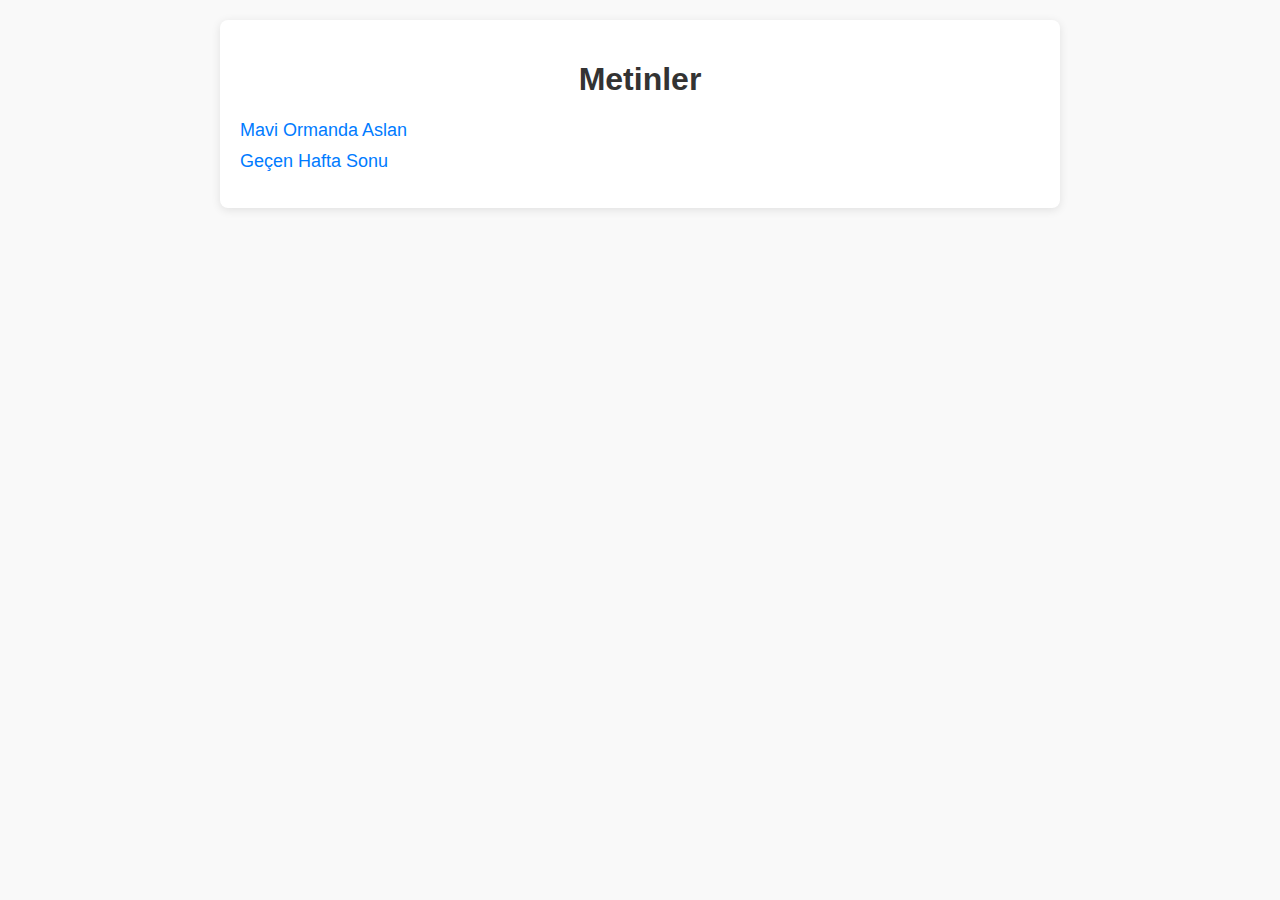
<file: index.html>
<!DOCTYPE html>
<html lang="tr">
<head>
    <meta charset="UTF-8">
    <meta name="viewport" content="width=device-width, initial-scale=1.0">
    <title>Ana Sayfa</title>
    <link rel="stylesheet" href="style.css">
</head>
<body>
    <div class="container">
        <h1>Metinler</h1>
        <ul class="text-list">
            <li><a href="mavi-ormanda-aslan/mavi-ormanda-aslan.html">Mavi Ormanda Aslan</a></li>
            <li><a href="gecen-hafta-sonu/gecen-hafta-sonu.html">Geçen Hafta Sonu</a></li>
        </ul>
    </div>
</body>
</html>
</file>
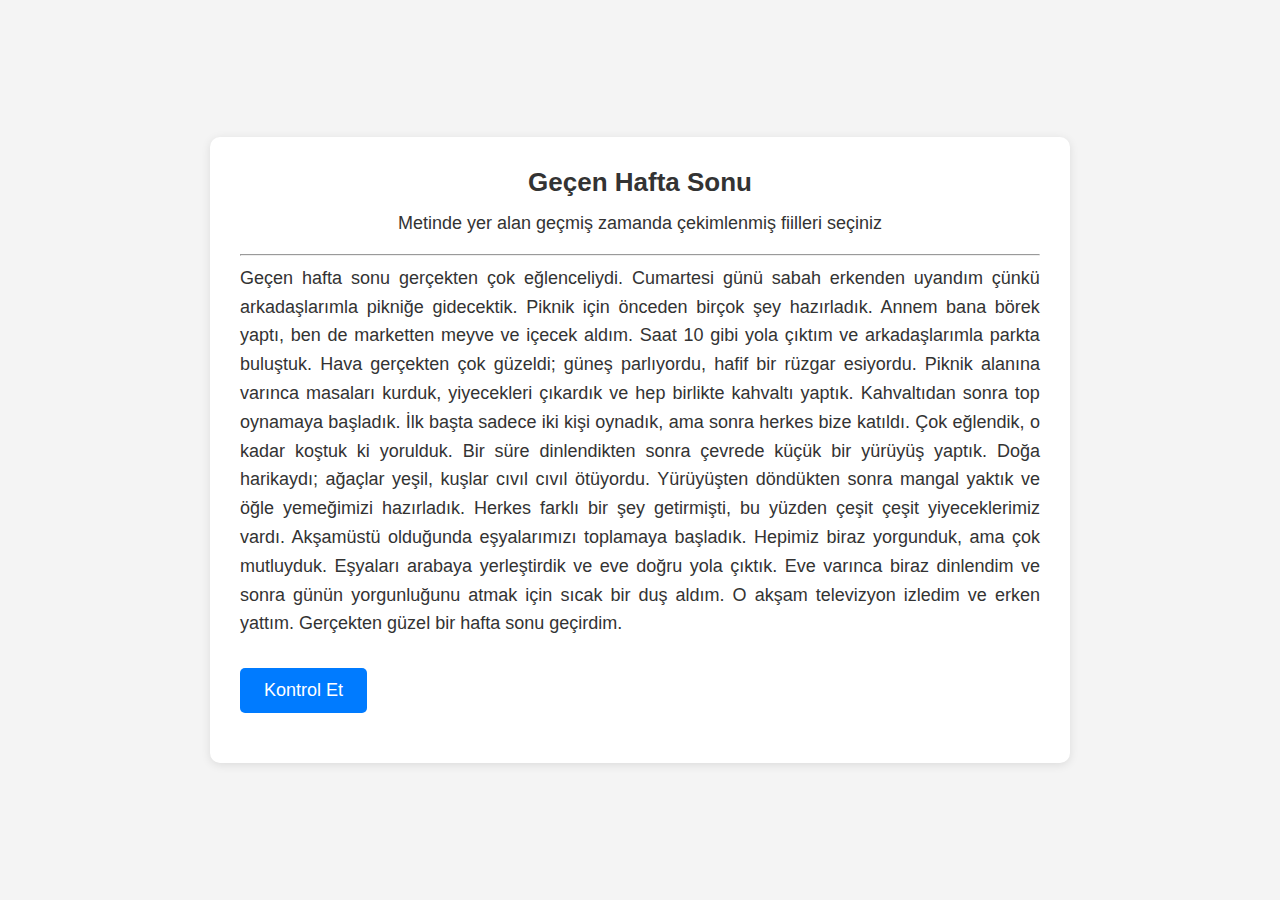
<file: gecen-hafta-sonu/gecen-hafta-sonu.html>
<!DOCTYPE html>
<html lang="tr">
<head>
    <meta charset="UTF-8">
    <meta name="viewport" content="width=device-width, initial-scale=1.0">
    <title>Minimalist Text Highlight</title>
    <link rel="stylesheet" href="../pages-style.css">
</head>
<body>
<div class="container">
    <div class="title">Geçen Hafta Sonu</div>
    <div class="description">Metinde yer alan geçmiş zamanda çekimlenmiş fiilleri seçiniz</div>
<hr>
    <div class="text" id="text">
        Geçen hafta sonu gerçekten çok eğlenceliydi. Cumartesi günü sabah erkenden uyandım çünkü arkadaşlarımla pikniğe gidecektik. Piknik için önceden birçok şey hazırladık. Annem bana börek yaptı, ben de marketten meyve ve içecek aldım. Saat 10 gibi yola çıktım ve arkadaşlarımla parkta buluştuk. Hava gerçekten çok güzeldi; güneş parlıyordu, hafif bir rüzgar esiyordu. Piknik alanına varınca masaları kurduk, yiyecekleri çıkardık ve hep birlikte kahvaltı yaptık.

Kahvaltıdan sonra top oynamaya başladık. İlk başta sadece iki kişi oynadık, ama sonra herkes bize katıldı. Çok eğlendik, o kadar koştuk ki yorulduk. Bir süre dinlendikten sonra çevrede küçük bir yürüyüş yaptık. Doğa harikaydı; ağaçlar yeşil, kuşlar cıvıl cıvıl ötüyordu. Yürüyüşten döndükten sonra mangal yaktık ve öğle yemeğimizi hazırladık. Herkes farklı bir şey getirmişti, bu yüzden çeşit çeşit yiyeceklerimiz vardı.

Akşamüstü olduğunda eşyalarımızı toplamaya başladık. Hepimiz biraz yorgunduk, ama çok mutluyduk. Eşyaları arabaya yerleştirdik ve eve doğru yola çıktık. Eve varınca biraz dinlendim ve sonra günün yorgunluğunu atmak için sıcak bir duş aldım. O akşam televizyon izledim ve erken yattım. Gerçekten güzel bir hafta sonu geçirdim.
    </div>
    <button class="button" onclick="checkWords()">Kontrol Et</button>
    <div class="result" id="result"></div>
</div>
<script src="gecen-hafta-sonu.js"></script>
</body>
</html>
</file>
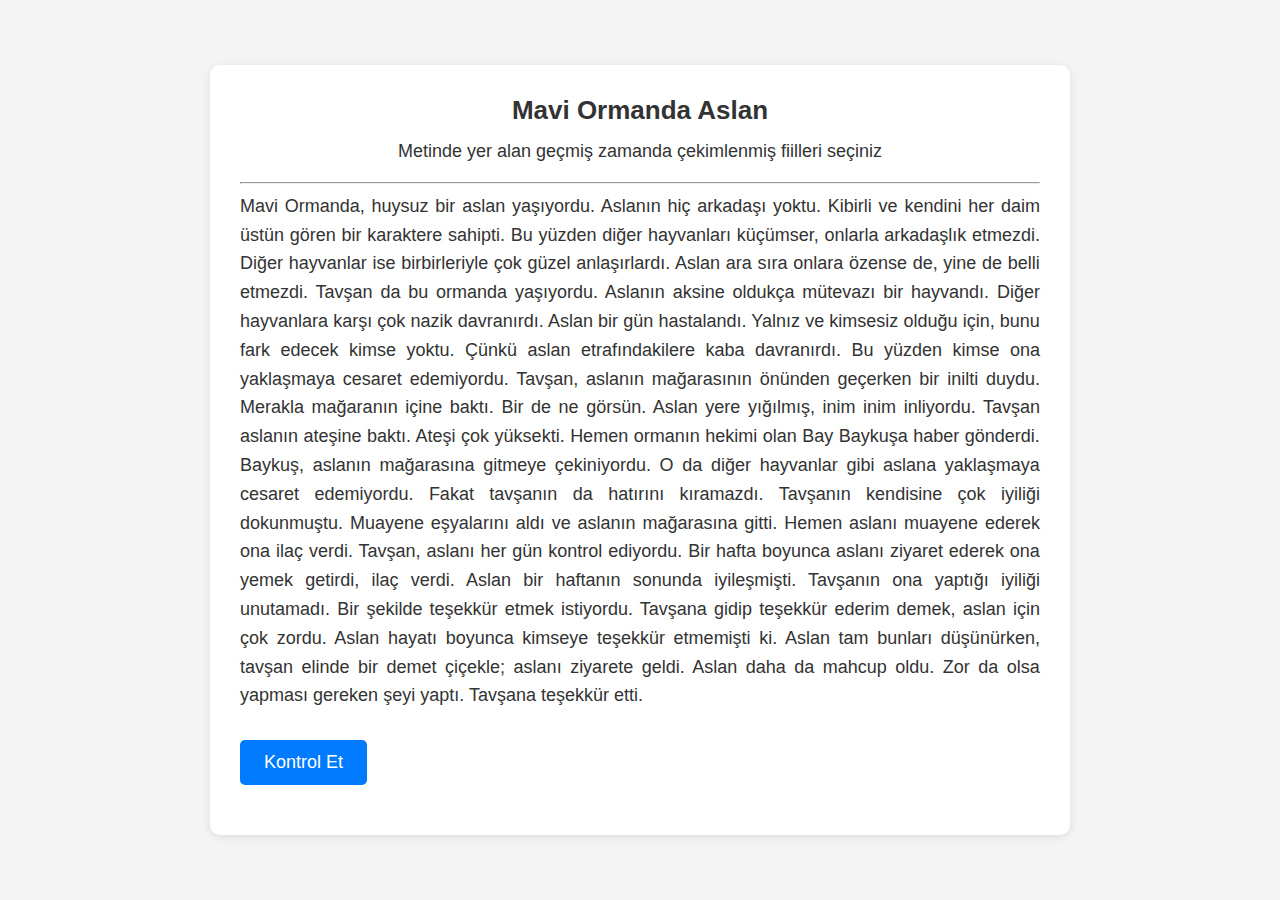
<file: mavi-ormanda-aslan/mavi-ormanda-aslan.html>
<!DOCTYPE html>
<html lang="tr">
<head>
    <meta charset="UTF-8">
    <meta name="viewport" content="width=device-width, initial-scale=1.0">
    <title>Mavi Ormanda Aslan</title>
    <link rel="stylesheet" href="../pages-style.css">
</head>
<body>
<div class="container">
    <div class="title">Mavi Ormanda Aslan</div>
    <div class="description">Metinde yer alan geçmiş zamanda çekimlenmiş fiilleri seçiniz</div>
<hr>
    <div class="text" id="text">
        Mavi Ormanda, huysuz bir aslan yaşıyordu. Aslanın hiç arkadaşı yoktu. Kibirli ve kendini her daim üstün gören bir karaktere sahipti. Bu yüzden diğer hayvanları küçümser, onlarla arkadaşlık etmezdi. Diğer hayvanlar ise birbirleriyle çok güzel anlaşırlardı. Aslan ara sıra onlara özense de, yine de belli etmezdi. Tavşan da bu ormanda yaşıyordu. Aslanın aksine oldukça mütevazı bir hayvandı. Diğer hayvanlara karşı çok nazik davranırdı.

Aslan bir gün hastalandı. Yalnız ve kimsesiz olduğu için, bunu fark edecek kimse yoktu. Çünkü aslan etrafındakilere kaba davranırdı. Bu yüzden kimse ona yaklaşmaya cesaret edemiyordu. Tavşan, aslanın mağarasının önünden geçerken bir inilti duydu. Merakla mağaranın içine baktı. Bir de ne görsün. Aslan yere yığılmış, inim inim inliyordu.

Tavşan aslanın ateşine baktı. Ateşi çok yüksekti. Hemen ormanın hekimi olan Bay Baykuşa haber gönderdi. Baykuş, aslanın mağarasına gitmeye çekiniyordu. O da diğer hayvanlar gibi aslana yaklaşmaya cesaret edemiyordu. Fakat tavşanın da hatırını kıramazdı. Tavşanın kendisine çok iyiliği dokunmuştu. Muayene eşyalarını aldı ve aslanın mağarasına gitti.

Hemen aslanı muayene ederek ona ilaç verdi. Tavşan, aslanı her gün kontrol ediyordu. Bir hafta boyunca aslanı ziyaret ederek ona yemek getirdi, ilaç verdi. Aslan bir haftanın sonunda iyileşmişti. Tavşanın ona yaptığı iyiliği unutamadı. Bir şekilde teşekkür etmek istiyordu. Tavşana gidip teşekkür ederim demek, aslan için çok zordu. Aslan hayatı boyunca kimseye teşekkür etmemişti ki. Aslan tam bunları düşünürken, tavşan elinde bir demet çiçekle; aslanı ziyarete geldi. Aslan daha da mahcup oldu. Zor da olsa yapması gereken şeyi yaptı. Tavşana teşekkür etti.
    </div>
    <button class="button" onclick="checkWords()">Kontrol Et</button>
    <div class="result" id="result"></div>
</div>
<script src="mavi-ormanda-aslan.js"></script>
</body>
</html>
</file>
<file: style.css>
body {
    font-family: 'Arial', sans-serif;
    background-color: #f9f9f9;
    margin: 0;
    padding: 20px;
}

.container {
    max-width: 800px;
    margin: 0 auto;
    padding: 20px;
    background-color: #fff;
    border-radius: 8px;
    box-shadow: 0 2px 10px rgba(0, 0, 0, 0.1);
}

h1 {
    text-align: center;
    color: #333;
}

.text-list {
    list-style-type: none;
    padding: 0;
}

.text-list li {
    margin: 10px 0;
}

.text-list a {
    text-decoration: none;
    color: #007BFF;
    font-size: 18px;
}

.text-list a:hover {
    text-decoration: underline;
}

.story span {
    cursor: pointer;
    padding: 2px 5px;
    display: inline-block;
    margin: 2px;
}

.story span.selected {
    background-color: #00cc66;
    color: white;
    transition: background-color 0.3s ease;
}

#check-btn {
    display: block;
    margin: 20px auto;
    padding: 10px 20px;
    background-color: #007BFF;
    color: white;
    border: none;
    border-radius: 5px;
    cursor: pointer;
    font-size: 16px;
}

#check-btn:hover {
    background-color: #0056b3;
}

#result {
    text-align: center;
    font-size: 18px;
    margin-top: 20px;
}

.story span:hover {
    transform: scale(1.1);
    transition: transform 0.2s ease;
}
</file>
<file: pages-style.css>
body {
    font-family: 'Arial', sans-serif;
    display: flex;
    justify-content: center;
    align-items: center;
    flex-direction: column;
    margin: 0;
    height: 100vh;
    background-color: #F4F4F4;
    -moz-user-select: none;
    -khtml-user-select: none;
    -webkit-user-select: none;
    color: #333; /* Darker text for better contrast */
}

.container {
    max-width: 800px;
    padding: 30px; /* Increased padding for more space */
    text-align: justify;
    background-color: white; /* Added background for contrast */
    border-radius: 10px; /* Rounded corners for a softer look */
    box-shadow: 0 2px 10px rgba(0, 0, 0, 0.1); /* Subtle shadow */
}

.title {
    font-size: 26px; /* Slightly larger title */
    font-weight: bold;
    margin-bottom: 15px;
    text-align: center;
}

.description {
    font-size: 18px; /* Slightly larger description text */
    margin-bottom: 20px;
    text-align: center;
}

span {
    cursor: pointer;
    transition: background-color 0.3s; /* Smooth transition for hover effects */
}

.text {
    font-size: 18px;
    line-height: 1.6;
}

.highlight {
    background-color: #FFEB3B; /* Softer yellow for highlighting */
}

.correct {
    background-color: #C8E6C9 !important; /* Softer green for correct answers */
}

.wrong {
    background-color: #FFCDD2 !important; /* Softer red for wrong answers */
}

.button {
    margin-top: 30px; /* Increased margin for better spacing */
    padding: 12px 24px; /* Larger button for better accessibility */
    font-size: 18px; /* Slightly larger button text */
    cursor: pointer;
    border: none;
    background-color: #007BFF;
    color: white;
    border-radius: 5px;
    transition: background-color 0.3s; /* Smooth transition for hover */
}

.button:hover {
    background-color: #0056b3; /* Darker blue on hover */
}

.result {
    margin-top: 20px; /* Increased margin for clarity */
    font-size: 18px;
    font-weight: bold;
    text-align: center; /* Centered result text */
}
</file>
